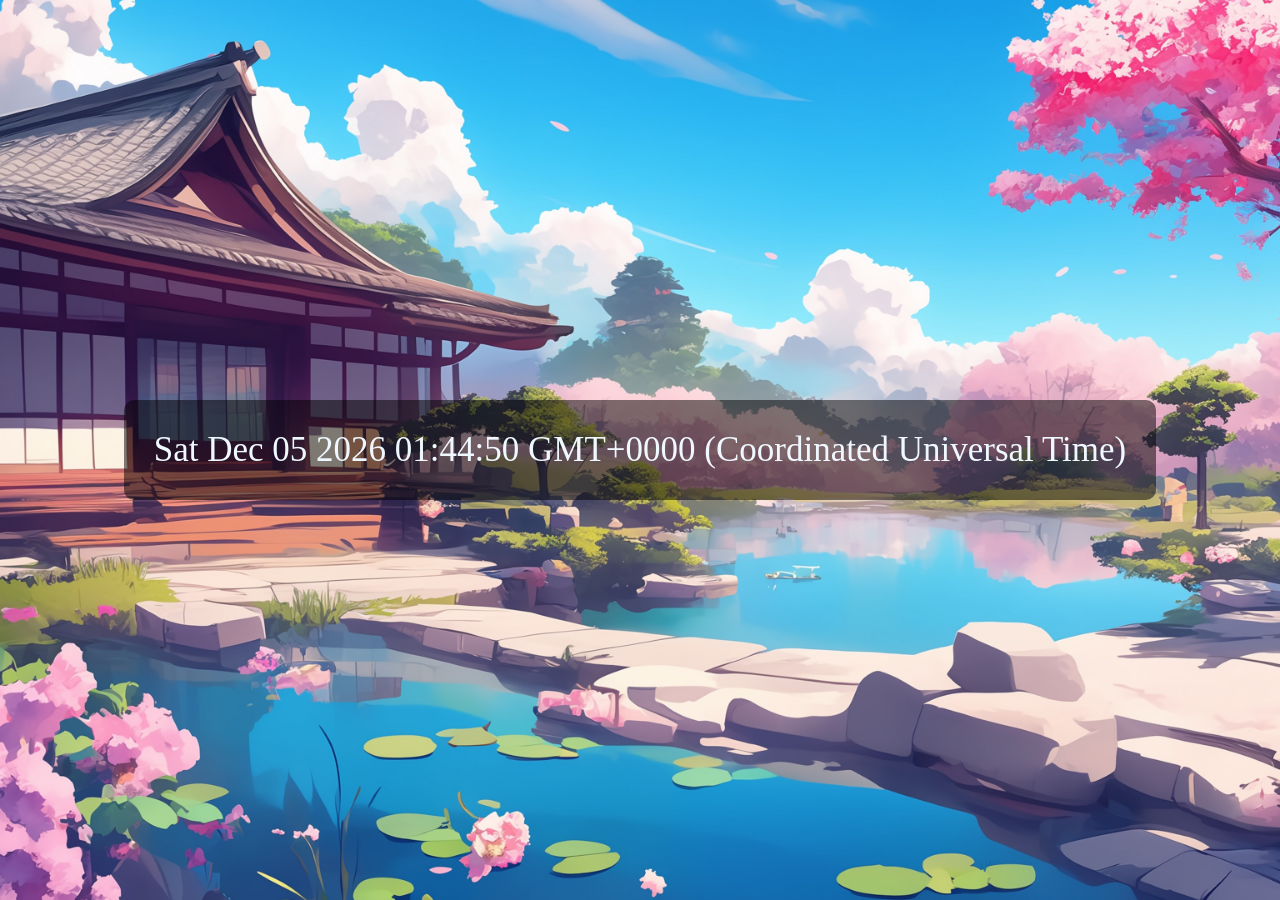
<file: index.html>
<!DOCTYPE html>
<html lang="en">
<head>
    <meta charset="UTF-8">
    <meta name="viewport" content="width=device-width, initial-scale=1.0">
    <title>CLOCK</title>
    <link rel="stylesheet" href="/css/style.css">
 </head>
<body>
    <div id="clock"></div>
    <script src="js/Time_Live.js"></script>
</body>
</html>
</file>
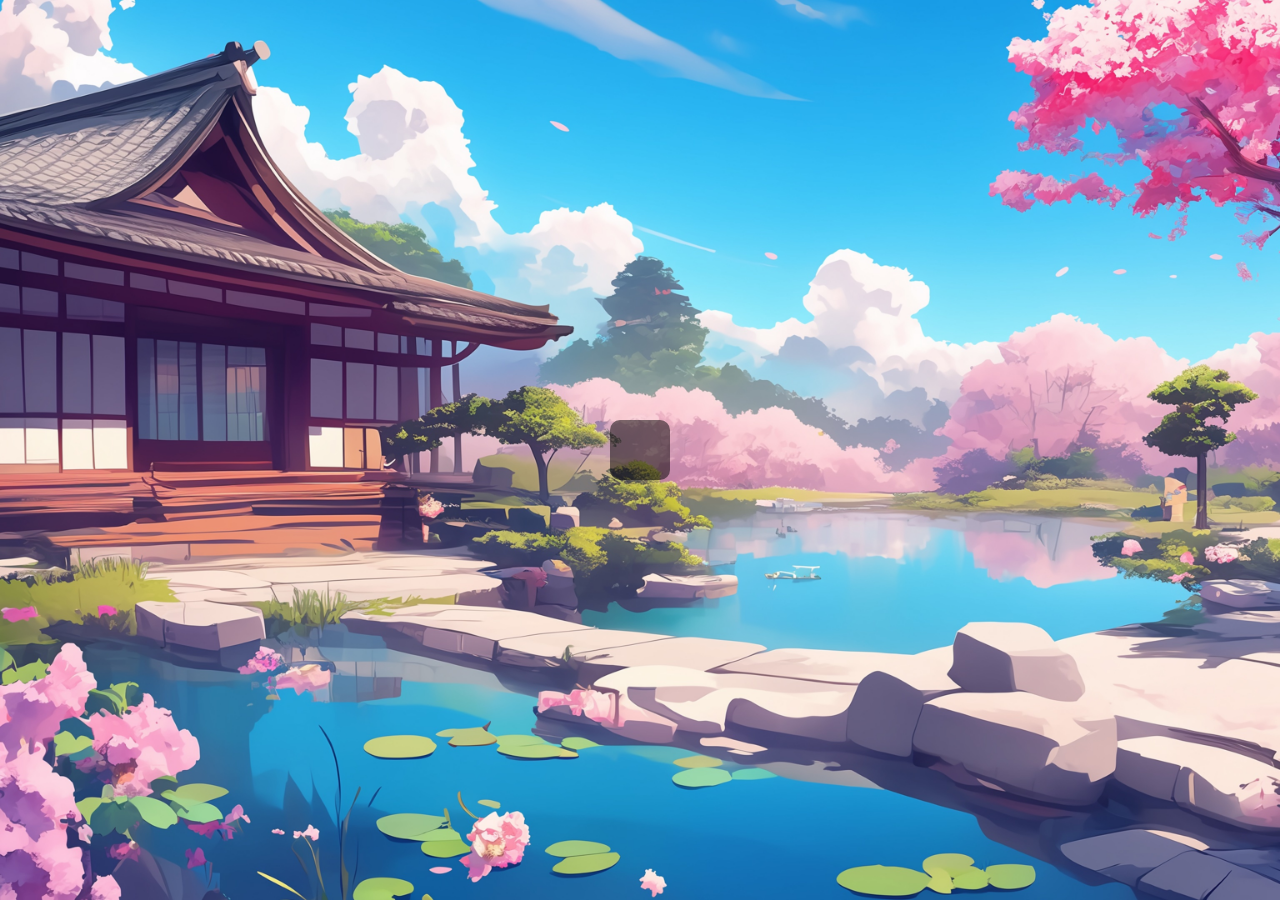
<file: docs/index.html>
<!DOCTYPE html>
<html lang="en">
<head>
    <meta charset="UTF-8">
    <meta name="viewport" content="width=device-width, initial-scale=1.0">
    <title>CLOCK</title>
    <link rel="stylesheet" href="style.css">
</head>
<body>
    <div id="clock"></div>
    <script src="Time_Live.js"></script>
</body>
</html>
</file>
<file: css/style.css>
body{
    background: url('/assets/images/backiee-302167.jpg');
    background-size: cover;
    background-repeat: no-repeat;
    display: flex;
    height: 100vh;
    align-items: center;
    justify-content: center;
    margin: 0;
}
#clock{
    font-size: 35px;
    border-radius: 10px;
    background-color: rgba(0, 0, 0, 0.5);
    color: aliceblue;
    padding: 30px;
}
</file>
<file: docs/style.css>
body{
    background: url('backiee-302167.jpg');
    background-size: cover;
    background-repeat: no-repeat;
    display: flex;
    height: 100vh;
    align-items: center;
    justify-content: center;
    margin: 0;
}
#clock{
    font-size: 35px;
    border-radius: 10px;
    background-color: rgba(0, 0, 0, 0.5);
    color: aliceblue;
    padding: 30px;
}
</file>
